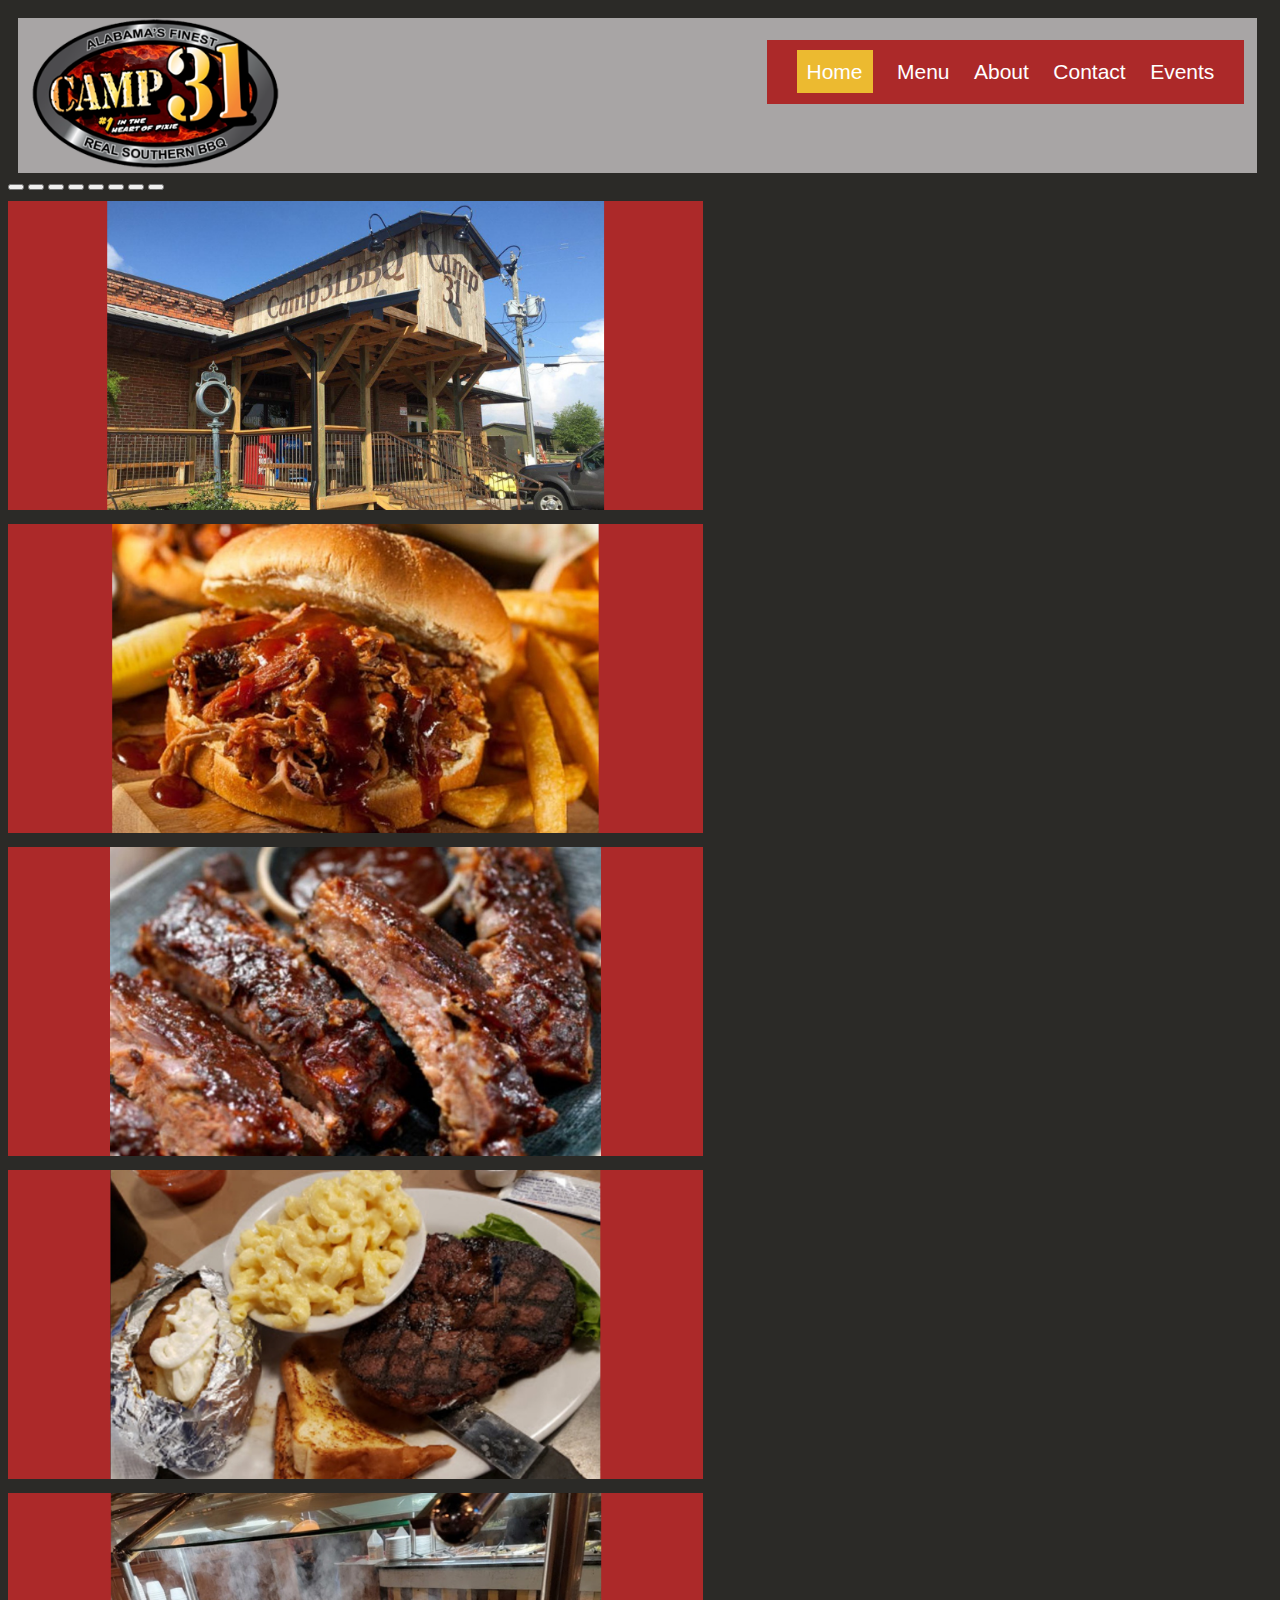
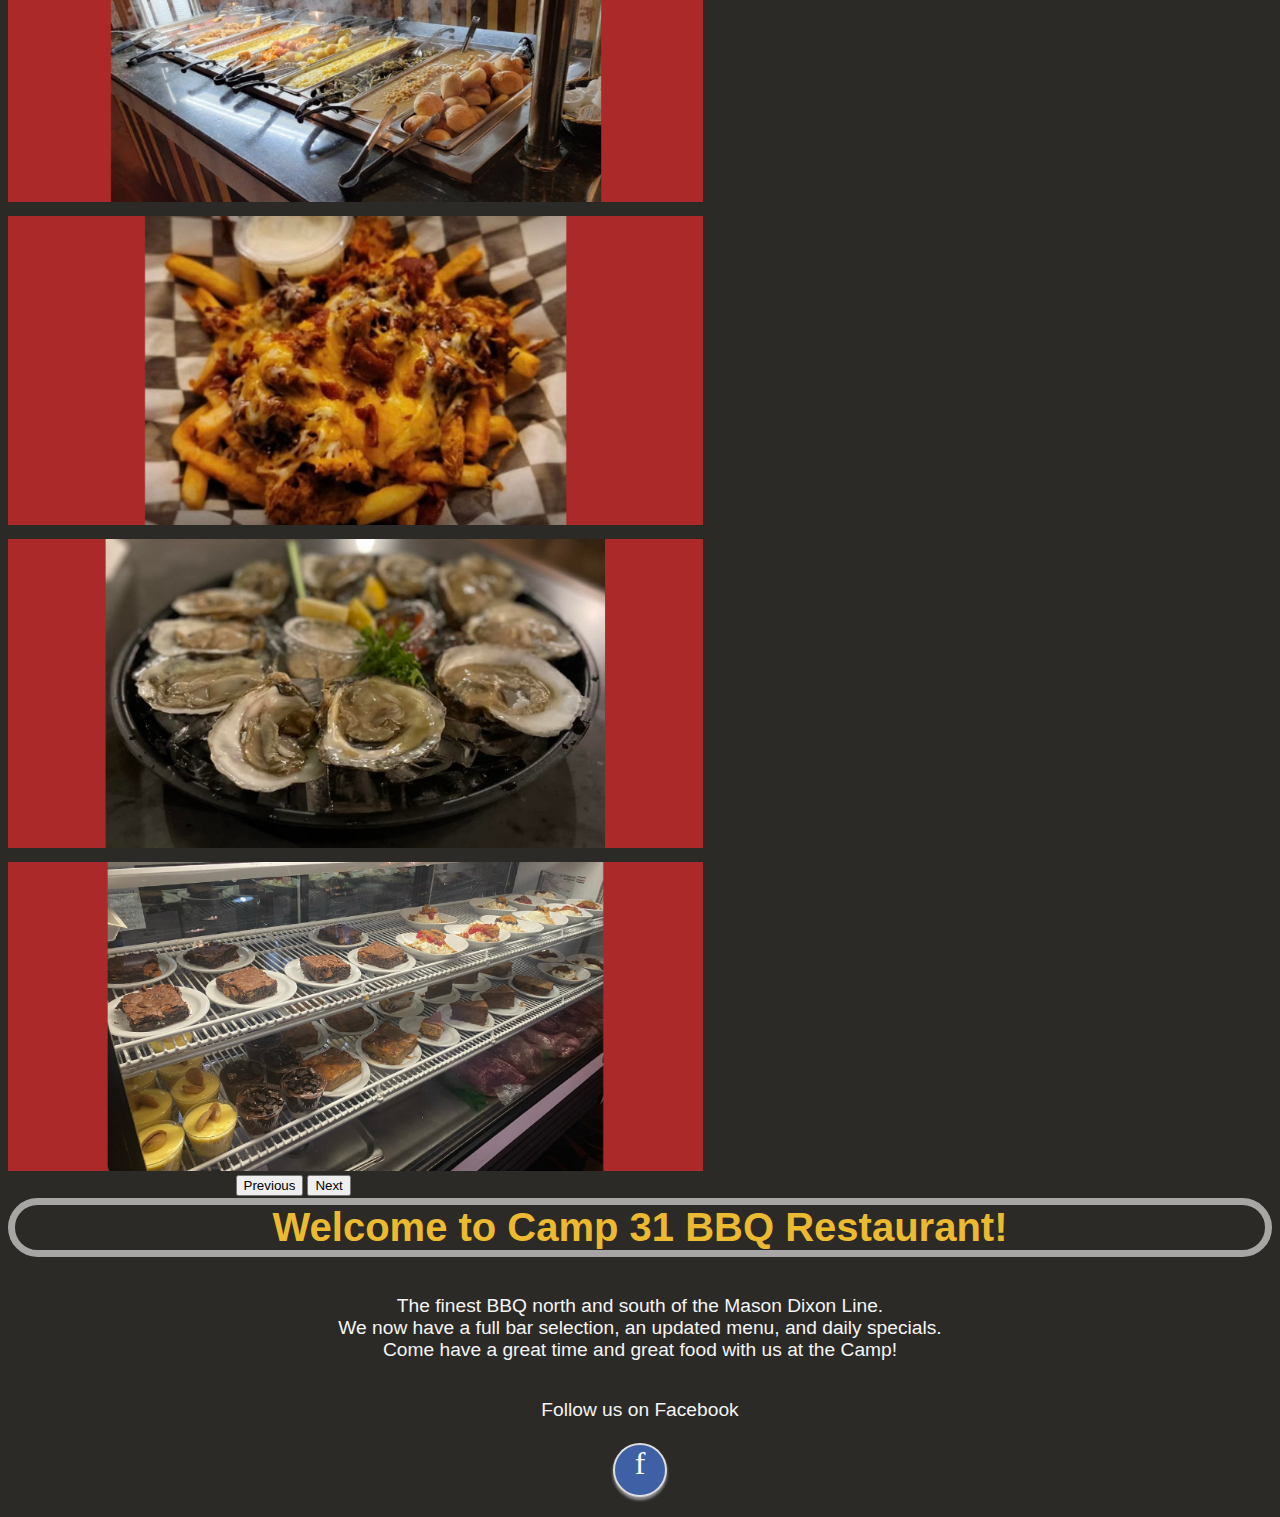
<file: index.html>
<!DOCTYPE html>
<html>
<head>
  <meta charset="UTF-8">
  <meta name="viewport" content="width=device-width, initial-scale=1.0">
  <meta http-equiv="X-UA-Compatible" content="ie=edge">
  <title>Camp 31</title>

  <link href="https://cdn.jsdelivr.net/npm/bootstrap@5.1.3/dist/css/bootstrap.min.css" rel="stylesheet" integrity="sha384-1BmE4kWBq78iYhFldvKuhfTAU6auU8tT94WrHftjDbrCEXSU1oBoqyl2QvZ6jIW3" crossorigin="anonymous">

  <link rel="stylesheet" href="style.css">
</head>

<body>

<div class="header">
  <div class="logo">
    <a href="index.html"><img class="logo-oval" src="IMG/camp31_logo.png"></a>

  <nav class="navbar">
    <a class="active" href="/index.html">Home</a>
    <a href="Menus.html">Menu</a>    
    <a href="About.html">About</a>
    <a href="Contact.html">Contact</a>
    <a href="Reservations.html">Events</a>
  </nav>
  </div>
</div>

<div id="carouselExampleIndicators" class="carousel slide" data-bs-ride="carousel">
  <div class="carousel-indicators">
    <button type="button" data-bs-target="#carouselExampleIndicators" data-bs-slide-to="0" class="active" aria-current="true" aria-label="Slide 1"></button>
    <button type="button" data-bs-target="#carouselExampleIndicators" data-bs-slide-to="1" aria-label="Slide 2"></button>
    <button type="button" data-bs-target="#carouselExampleIndicators" data-bs-slide-to="2" aria-label="Slide 3"></button>
    <button type="button" data-bs-target="#carouselExampleIndicators" data-bs-slide-to="3" aria-label="Slide 4"></button>
    <button type="button" data-bs-target="#carouselExampleIndicators" data-bs-slide-to="4" aria-label="Slide 5"></button>
    <button type="button" data-bs-target="#carouselExampleIndicators" data-bs-slide-to="5" aria-label="Slide 6"></button>
    <button type="button" data-bs-target="#carouselExampleIndicators" data-bs-slide-to="6" aria-label="Slide 7"></button>
    <button type="button" data-bs-target="#carouselExampleIndicators" data-bs-slide-to="7" aria-label="Slide 8"></button>
  </div>

  <div class="carousel-inner">
    <div class="carousel-item active">
      <img src="IMG/exterior.png" class="d-block w-100">
    </div>
    <div class="carousel-item">
      <img src="IMG/sandwich.png" class="d-block w-100">
    </div>
    <div class="carousel-item">
      <img src="IMG/ribs.png" class="d-block w-100">
    </div>
    <div class="carousel-item">
      <img src="IMG/steak.png" class="d-block w-100">
    </div>
    <div class="carousel-item">
      <img src="IMG/buffet.png" class="d-block w-100">
    </div>
    <div class="carousel-item">
      <img src="IMG/fries.png" class="d-block w-100">
    </div>
    <div class="carousel-item">
      <img src="IMG/oysters.png" class="d-block w-100">
    </div>
    <div class="carousel-item">
      <img src="IMG/desserts.png" class="d-block w-100">
    </div>
  </div>

  <button class="carousel-control-prev" type="button" data-bs-target="#carouselExampleIndicators" data-bs-slide="prev">
    <span class="carousel-control-prev-icon" aria-hidden="true"></span>
    <span class="visually-hidden">Previous</span>
  </button>
  <button class="carousel-control-next" type="button" data-bs-target="#carouselExampleIndicators" data-bs-slide="next">
    <span class="carousel-control-next-icon" aria-hidden="true"></span>
    <span class="visually-hidden">Next</span>
  </button>
</div>

<!--not using right now
  <div class="header-img"></div> 
!-->


<h1 class="h1home">Welcome to Camp 31 BBQ Restaurant!</h1>

<p class="p1">The finest BBQ north and south of the Mason Dixon Line.<br>We now have a full bar selection, an updated menu, and daily specials.<br> Come have a great time and great food with us at the Camp!</p>

<div id="social">
  <p class="p1">Follow us on Facebook</p>
  <a class="facebookBtn smGlobalBtn" a href="https://www.facebook.com/Camp31Brewton" target="_new">f</a>
</div>


<script src="https://cdn.jsdelivr.net/npm/bootstrap@5.1.3/dist/js/bootstrap.bundle.min.js" integrity="sha384-ka7Sk0Gln4gmtz2MlQnikT1wXgYsOg+OMhuP+IlRH9sENBO0LRn5q+8nbTov4+1p" crossorigin="anonymous"></script>

</body>

</html>
</file>
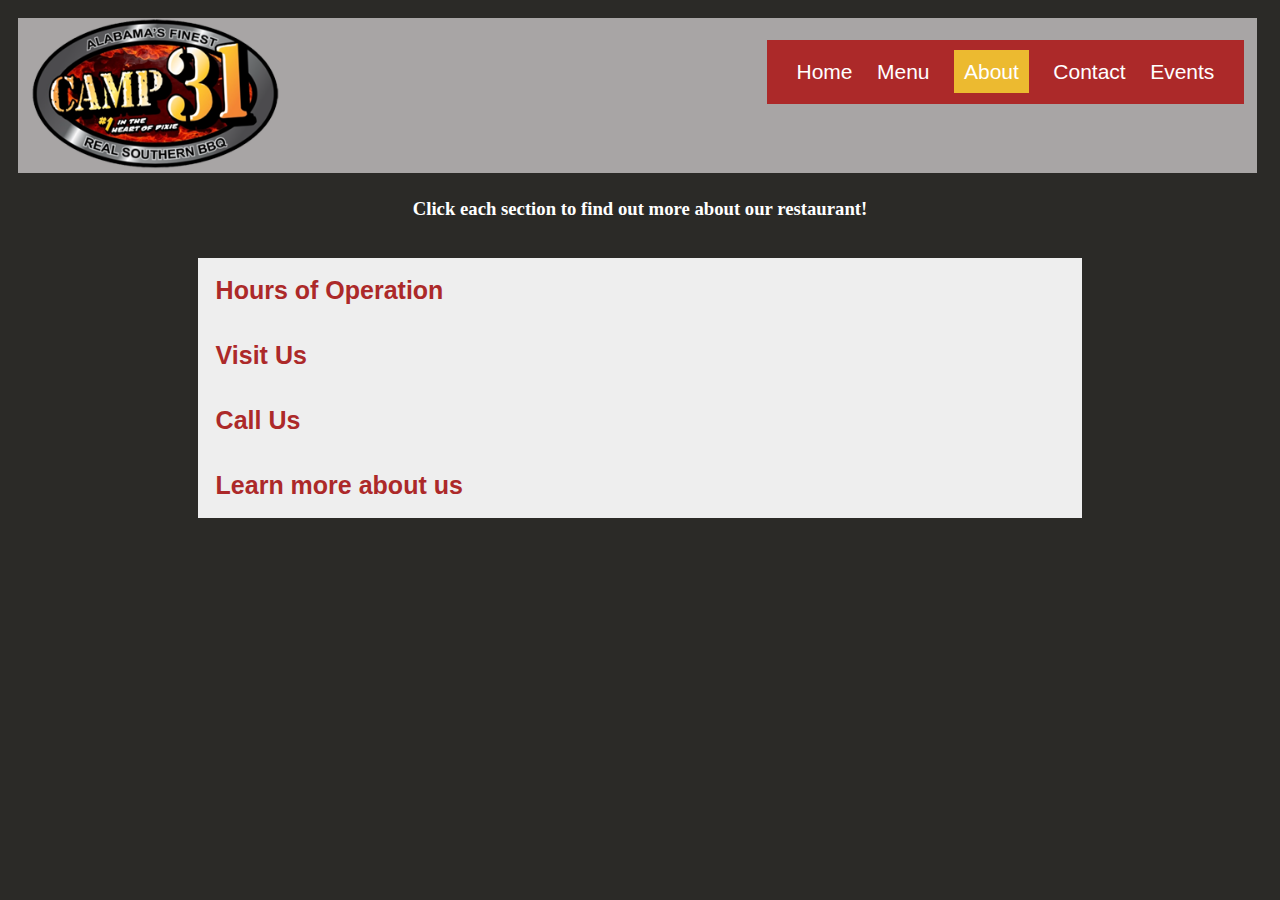
<file: About.html>
<!DOCTYPE html>
<html lang="en">

  <head>
    <meta charset="UTF-8">
    <meta name="viewport" content="width=device-width, initial-scale=1.0">
    <meta http-equiv="X-UA-Compatible" content="ie=edge">
    <title>About</title>

    <link href="https://cdn.jsdelivr.net/npm/bootstrap@5.1.3/dist/css/bootstrap.min.css" rel="stylesheet" integrity="sha384-1BmE4kWBq78iYhFldvKuhfTAU6auU8tT94WrHftjDbrCEXSU1oBoqyl2QvZ6jIW3" crossorigin="anonymous">

    <link rel="stylesheet" href="style.css">

    <script src="index.js" defer></script>

<body>
  
  <div class="header">
    <div class="logo">
      <a href="index.html"><img class="logo-oval" src="IMG/camp31_logo.png"></a>

      <nav class="navbar">
      <a href="index.html">Home</a>
      <a href="Menus.html">Menu</a>
      <a class="active" href="About.html">About</a>
      <a href="Contact.html">Contact</a>
      <a href="Reservations.html">Events</a>
      </nav>
      </div>
  </div>

<h3>Click each section to find out more about our restaurant!</h3>
    
<div class="containerAbout">
  <button class="accordion">Hours of Operation</button>
    <div class="panel">
      <table class="p1table">
      <tr><th>Sunday</th><td>Closed</td></tr>
      <tr><th>Monday</th><td>11:00am - 9:00pm</td></tr>
      <tr><th>Tuesday</th><td>11:00am - 9:00pm</td></tr>
      <tr><th>Wednesday</th><td>11:00am - 9:00pm</td></tr>
      <tr><th>Thursday</th><td>11:00am - 9:00pm</td></tr>
      <tr><th>Friday</th><td>11:00am - 9:00pm</td></tr>
      <tr><th>Saturday</th><td>11:00am - 9:00pm</td></tr>
    </table>
    </div>
  
  <button class="accordion">Visit Us</button>
    <div class="panel">
    <p class="p2">We are located at:<br><br>222 St. Joseph Avenue<br>Brewton, AL 36426</p>
  </div>

  <button class="accordion">Call Us</button>
    <div class="panel">
    <p class="p2">Our phone number is:<br><br>251-867-2486</p>
  </div>

<button class="accordion">Learn more about us</button>
  <div class="panel">
  <p class="p2">Click the button below to watch a short video from our Owner and Chef, Adam Manasco!</p><br>
  <a href="https://elocallink.tv/proofs/prf/?cid=p7QNxB64&dc=true&ptype=b&ap=true&p=9&s=0&a=17" target="_blank" class="videoBtn">Click to watch video</a><br>
  <br>
  <br>
  <p class="p2"><b>Our History:</b></p>
  <p class="p2">Camp 31 was founded in 1908 as a "Saw Mill General Store" outside of Brewton, Alabama.<br><br> In 1985, Camp 31 BBQ was established by Larry Murphy, who has been serving up mouth-watering authentic southern BBQ ever since. In 1986, the Brewton Police Deptartment helped us enter our first BBQ cook off in Pensacola, Florida. In the 1986 cook-off we won <mark>three first place trophies</mark>, and since, touring of the US and Canada has been nonstop! The store is now headquarters to our award-winning cook-off team. Look for us at an event near you! Along with the awards and trophies, we are still one of the highest productive BBQ teams on and off the road today.<br><br>In 2021, Larry decided it was time to enjoy his success and transition into retirement. With this, he transferred ownership to long-time Head Chef, Adam Manasco, and his wife, Stephanie Manasco. Under Larry's guidance and presence, the new owners are committed to keep on cooking the best Southern Style Bar-B-Que around -- slow smoked over hickory logs ensuring the most tender, mouth-watering meat and the most flavorful rib experience!</p>
  </div>
</div>


</body>
</html>
</file>
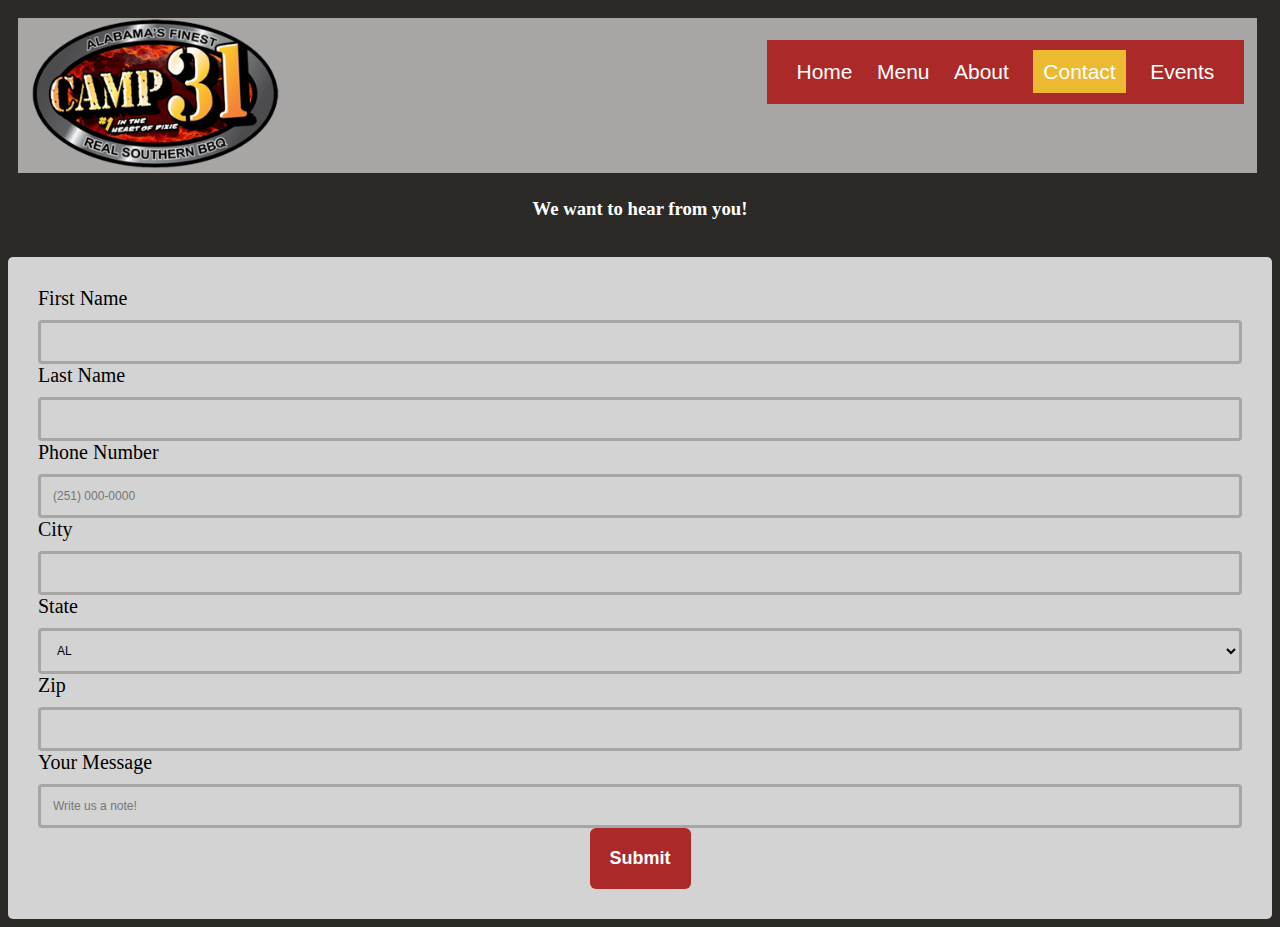
<file: Contact.html>
<!DOCTYPE html>
<html lang="en">

  <head>
    <meta charset="UTF-8">
    <meta name="viewport" content="width=device-width, initial-scale=1.0">
    <meta http-equiv="X-UA-Compatible" content="ie=edge">
    <title>Contact Us</title>

    <link href="https://cdn.jsdelivr.net/npm/bootstrap@5.1.3/dist/css/bootstrap.min.css" rel="stylesheet" integrity="sha384-1BmE4kWBq78iYhFldvKuhfTAU6auU8tT94WrHftjDbrCEXSU1oBoqyl2QvZ6jIW3" crossorigin="anonymous">

    <link rel="stylesheet" href="style.css">

    <script src="index.js"></script>

  </head>
  
  <body>

    <div class="header">
      <div class="logo">
        <a href="index.html"><img class="logo-oval" src="IMG/camp31_logo.png"></a>
    
      <nav class="navbar">
        <a href="index.html">Home</a>
        <a href="Menus.html">Menu</a>        
        <a href="About.html">About</a>
        <a class="active" href="Contact.html">Contact</a>
        <a href="Reservations.html">Events</a>
      </nav>
      </div>
    </div>

      <h3>We want to hear from you!</h3><br>
    
      <!-- not currently using this form 
        <div class="container">
      
          <label for="fname">First Name</label>
          <input type="text" id="fname" name="firstname" placeholder="Your name">
      
          <label for="lname">Last Name</label>
          <input type="text" id="lname" name="lastname" placeholder="Your last name">

          <label for="phone">Phone Number</label>
          <input type="text" id="phone" name=phonenumber placeholder="(000) 000-0000">
      
          <label for="country">Country</label>
          <select id="country" name="country">
            <option value="USA">United States</option>
            <option value="Canada">Canada</option>
            <option value="Mexico">USA</option>
          </select>
      
          <label for="subject">Your Message</label>
          <textarea id="subject" name="subject" placeholder="Write us a note!" style="height:100px"></textarea>
      
        <input type="submit" value="Submit">
      
        </form>
    </div> 
  </div> -->

  <div class="container">
    <form novalidate class="row g-3">
      <div class="col-md-6">
        <label for="inputFirstName" class="form-label">First Name</label>
        <input type="text" class="form-control" id="inputFirstName">
        <span><span class="error"></span>
      </div>
      
      <div class="col-md-6">
        <label for="inputLastName" class="form-label">Last Name</label>
        <input type="text" class="form-control" id="inputLastName">
        <span><span class="error"></span>
      </div>

      <div class="col-12">
        <label for="inputPhone" class="form-label">Phone Number</label>
        <input type="text" class="form-control" id="inputPhone" placeholder="(251) 000-0000">
      </div>

      <div class="col-md-6">
        <label for="inputCity" class="form-label">City</label>
        <input type="text" class="form-control" id="inputCity">
      </div>

      <div class="col-md-4">
        <label for="inputState" class="form-label">State</label>
        <select id="inputState" class="form-select">
          <option selected>AL</option>
          <option>FL</option>
          <option>GA</option>
          <option>MS</option>
          <option>Other</option>
        </select>
      </div>

      <div class="col-md-2">
        <label for="inputZip" class="form-label">Zip</label>
        <input type="text" class="form-control" id="inputZip">
      </div>

      <div class="col-12">
        <label for="inputMessage" class="form-label">Your Message</label>
        <input type="text" class="form-control" id="inputMessage" placeholder="Write us a note!">
      </div>

      <div class="col-12">
        <button type="submit" onclick="myFunction()" class="btn btn-primary">Submit</button>
      </div>
    </form>
</div>

<script src="https://cdn.jsdelivr.net/npm/bootstrap@5.1.3/dist/js/bootstrap.bundle.min.js" integrity="sha384-ka7Sk0Gln4gmtz2MlQnikT1wXgYsOg+OMhuP+IlRH9sENBO0LRn5q+8nbTov4+1p" crossorigin="anonymous"></script>



</body>
  
</html>
</file>
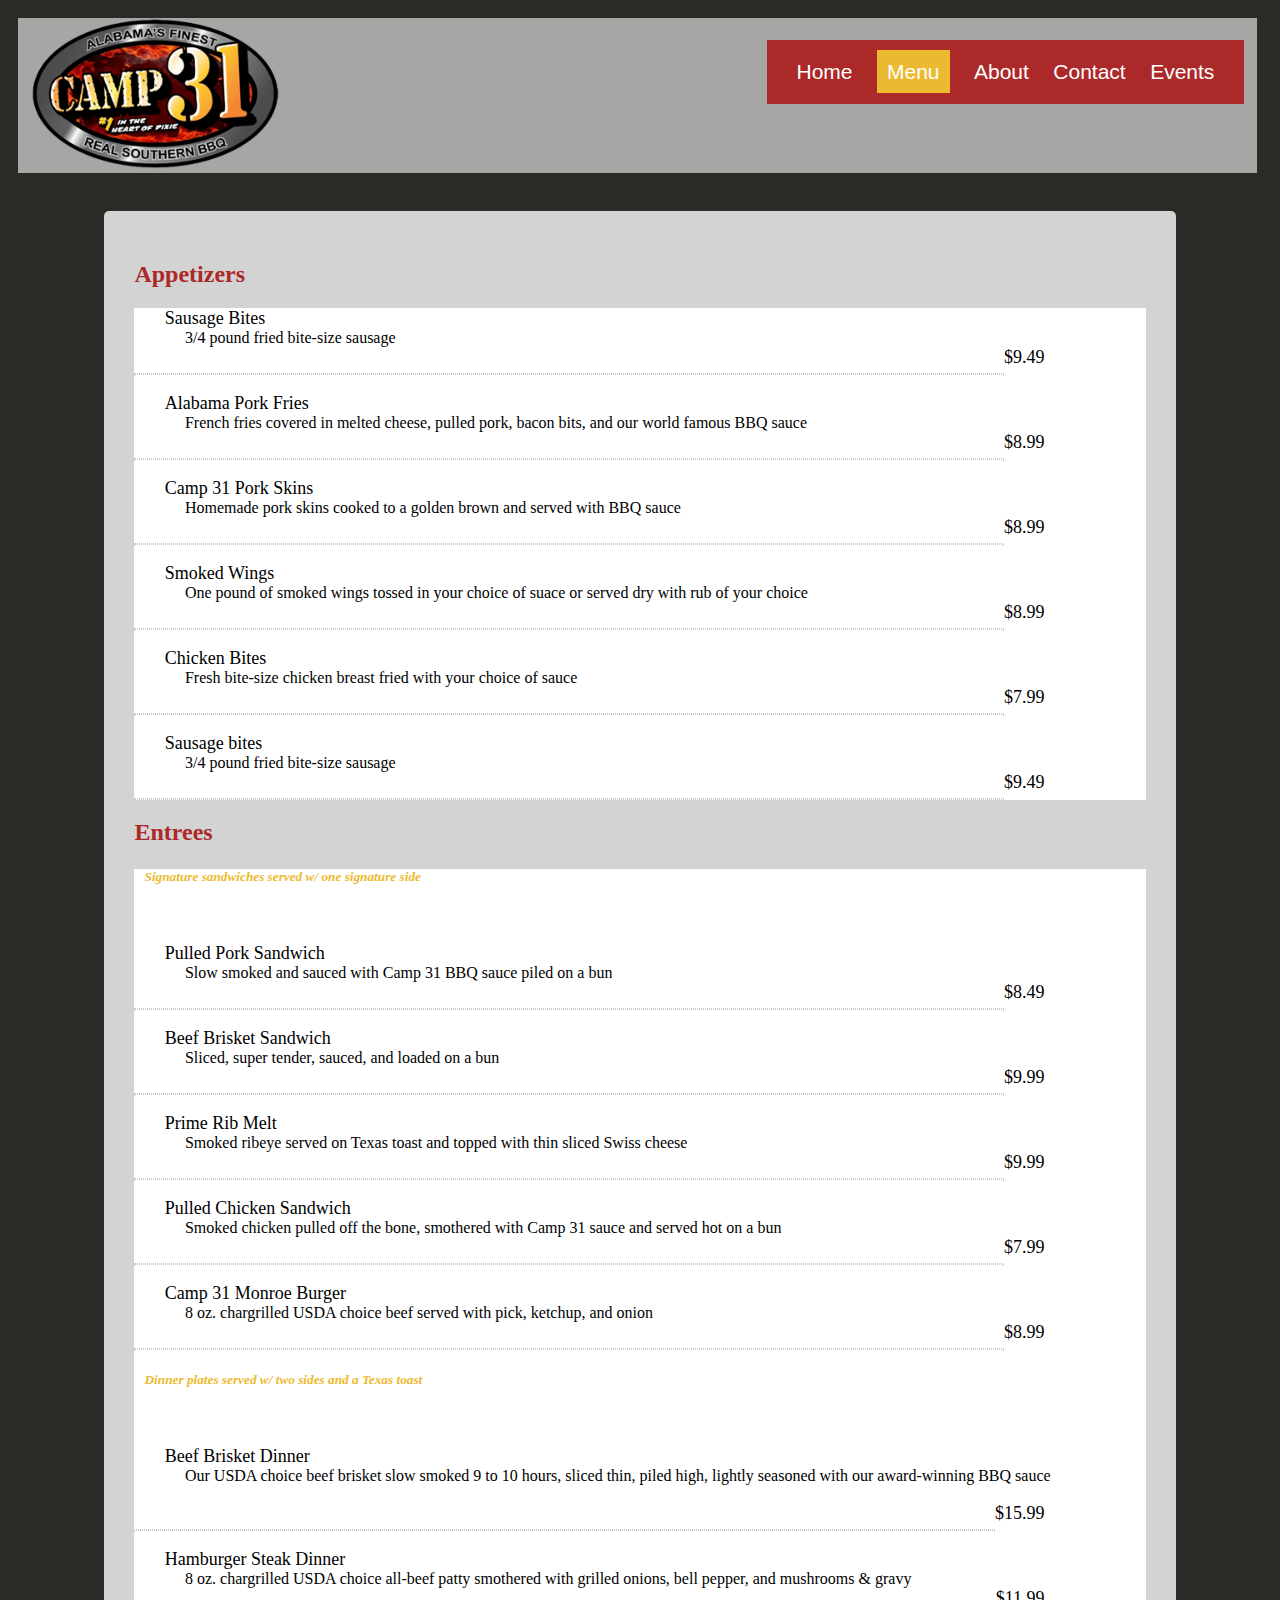
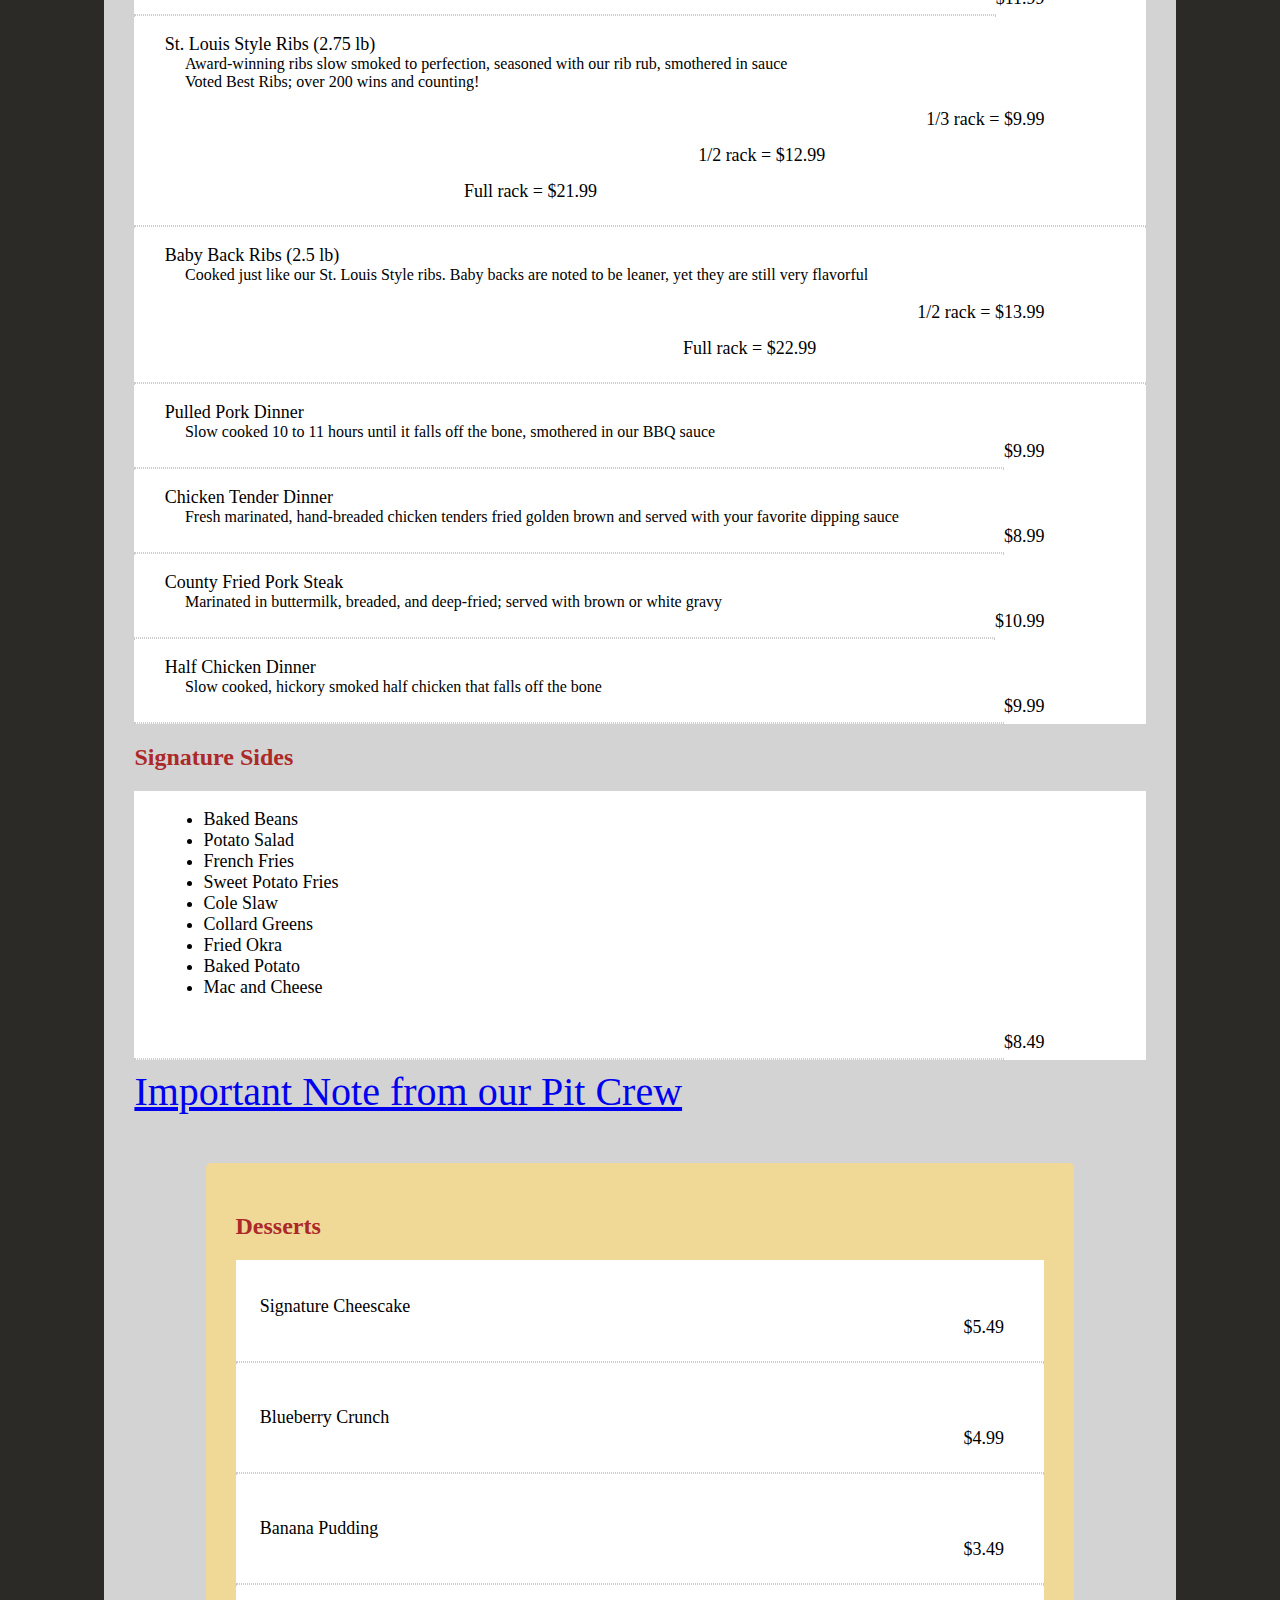
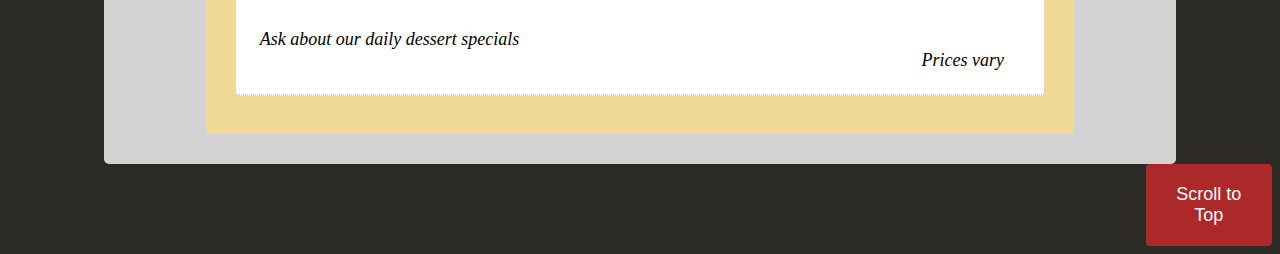
<file: Menus.html>
<!DOCTYPE html>
<html lang="en">

  <head>
    <meta charset="UTF-8">
    <meta name="viewport" content="width=device-width, initial-scale=1.0">
    <meta http-equiv="X-UA-Compatible" content="ie=edge">
    <title>Menus</title>
    
    <link href="https://cdn.jsdelivr.net/npm/bootstrap@5.1.3/dist/css/bootstrap.min.css" rel="stylesheet" integrity="sha384-1BmE4kWBq78iYhFldvKuhfTAU6auU8tT94WrHftjDbrCEXSU1oBoqyl2QvZ6jIW3" crossorigin="anonymous">

    <link rel="stylesheet" href="style.css">

    <script src="index.js" defer></script>

    
  </head>

  <body>

    <div class="header">
      <div class="logo">
        <a href="index.html"><img class="logo-oval" src="IMG/camp31_logo.png"></a>
    
      <nav class="navbar">
        <a href="index.html">Home</a>
        <a class="active" href="Menus.html">Menu</a>
        <a href="About.html">About</a>
        <a href="Contact.html">Contact</a>
        <a href="Reservations.html">Events</a>
      </nav>
      </div>
    </div>

<br>

  <div class="containerMenu">
  <h2>Appetizers</h2>
    <div class="span-menu">
      <p class="align-left">Sausage Bites</p>
      <small class="text-muted">3/4 pound fried bite-size sausage</small>
      <p class="align-right">$9.49</p>
      <br>
      <br>
      <hr>
      <p class="align-left">Alabama Pork Fries</p>
      <small class="text-muted">French fries covered in melted cheese, pulled pork, bacon bits, and our world famous BBQ sauce</small>
      <p class="align-right">$8.99</p>
      <br>
      <br>
      <hr>
      <p class="align-left">Camp 31 Pork Skins</p>
      <small class="text-muted">Homemade pork skins cooked to a golden brown and served with BBQ sauce</small>
      <p class="align-right">$8.99</p>
      <br>
      <br>
      <hr>
      <p class="align-left">Smoked Wings</p>
      <small class="text-muted">One pound of smoked wings tossed in your choice of suace or served dry with rub of your choice</small>
      <p class="align-right">$8.99</p>
      <br>
      <br>
      <hr>
      <p class="align-left">Chicken Bites</p>
      <small class="text-muted">Fresh bite-size chicken breast fried with your choice of sauce</small>
      <p class="align-right">$7.99</p>
      <br>
      <br>
      <hr>
      <p class="align-left">Sausage bites</p>
      <small class="text-muted">3/4 pound fried bite-size sausage</small>
      <p class="align-right">$9.49</p>
      <br>
      <br>
      <hr>
    </div>
    <h2>Entrees</h2>
    <div class="span-menu">
      <h5>Signature sandwiches served w/ one signature side</h5><br>
      <p class="align-left">Pulled Pork Sandwich</p>
      <small class="text-muted">Slow smoked and sauced with Camp 31 BBQ sauce piled on a bun</small>
      <p class="align-right">$8.49</p>
      <br>
      <br>
      <hr>
      <p class="align-left">Beef Brisket Sandwich</p>
      <small class="text-muted">Sliced, super tender, sauced, and loaded on a bun</small>
      <p class="align-right">$9.99</p>
      <br>
      <br>
      <hr>
      <p class="align-left">Prime Rib Melt</p>
      <small class="text-muted">Smoked ribeye served on Texas toast and topped with thin sliced Swiss cheese</small>
      <p class="align-right">$9.99</p>
      <br>
      <br>
      <hr>
      <p class="align-left">Pulled Chicken Sandwich</p>
      <small class="text-muted">Smoked chicken pulled off the bone, smothered with Camp 31 sauce and served hot on a bun</small>
      <p class="align-right">$7.99</p>
      <br>
      <br>
      <hr>
      <p class="align-left">Camp 31 Monroe Burger</p>
      <small class="text-muted">8 oz. chargrilled USDA choice beef served with pick, ketchup, and onion</small>
      <p class="align-right">$8.99</p>
      <br>
      <br>
      <hr>

      
      <h5>Dinner plates served w/ two sides and a Texas toast</h5><br>
      <p class="align-left">Beef Brisket Dinner</p>
      <small class="text-muted">Our USDA choice beef brisket slow smoked 9 to 10 hours, sliced thin, piled high, lightly seasoned with our award-winning BBQ sauce</small>
      <p class="align-right">$15.99</p>
      <br>
      <br>
      <br>
      <hr>
      <p class="align-left">Hamburger Steak Dinner</p>
      <small class="text-muted">8 oz. chargrilled USDA choice all-beef patty smothered with grilled onions, bell pepper, and mushrooms & gravy</small>
      <p class="align-right">$11.99</p>
      <br>
      <br>
      <hr>
      <p class="align-left">St. Louis Style Ribs (2.75 lb)</p>
      <small class="text-muted">Award-winning ribs slow smoked to perfection, seasoned with our rib rub, smothered in sauce</small><br>
      <small class="text-muted">Voted Best Ribs; over 200 wins and counting!</small>
      <br><p class="align-right">1/3 rack = $9.99</p><br>
      <br><p class="align-right">1/2 rack = $12.99</p><br>
      <br><p class="align-right">Full rack = $21.99</p><br>
      <br>
      <br>
      <hr>
      <p class="align-left">Baby Back Ribs (2.5 lb)</p>
      <small class="text-muted">Cooked just like our St. Louis Style ribs. Baby backs are noted to be leaner, yet they are still very flavorful</small>
      <br><p class="align-right">1/2 rack = $13.99</p><br>
      <br><p class="align-right">Full rack = $22.99</p><br>
      <br>
      <br>
      <hr>
      <p class="align-left">Pulled Pork Dinner</p>
      <small class="text-muted">Slow cooked 10 to 11 hours until it falls off the bone, smothered in our BBQ sauce</small>
      <p class="align-right">$9.99</p>
      <br>
      <br>
      <hr>      <p class="align-left">Chicken Tender Dinner</p>
      <small class="text-muted">Fresh marinated, hand-breaded chicken tenders fried golden brown and served with your favorite dipping sauce</small>
      <p class="align-right">$8.99</p>
      <br>
      <br>
      <hr>      <p class="align-left">County Fried Pork Steak</p>
      <small class="text-muted">Marinated in buttermilk, breaded, and deep-fried; served with brown or white gravy</small>
      <p class="align-right">$10.99</p>
      <br>
      <br>
      <hr>      <p class="align-left">Half Chicken Dinner</p>
      <small class="text-muted">Slow cooked, hickory smoked half chicken that falls off the bone</small>
      <p class="align-right">$9.99</p>
      <br>
      <br>
      <hr>
    </div>

  <h2>Signature Sides</h2>
  <div class="span-menu">
    <p><ul>
      <br>
      <li class="align-left">Baked Beans</li>
      <li class="align-left">Potato Salad</li>
      <li class="align-left">French Fries</li>
      <li class="align-left">Sweet Potato Fries</li>
      <li class="align-left">Cole Slaw</li>
      <li class="align-left">Collard Greens</li>
      <li class="align-left">Fried Okra</li>
      <li class="align-left">Baked Potato</li>
      <li class="align-left">Mac and Cheese</li>
    </ul> </p>
    <p class="align-right">$8.49</p>
    <br>
    <br>
    <hr>

  
  </div>

  <a href="#" id="mySizeChart">Important Note from our Pit Crew</a><br>
  
    <div id="mySizeChartModal" class="ebcf_modal">
    <div class="ebcf_modal-content">
      <span class="ebcf_close">&times;</span>
      <p>We'd like you to know that the smoking process turns the meat pink in color. This is a sign of real southern wood smoking and does NOT indicate under-cooked meat. You can trust in our pit crews' expertise in real wood smoked barbeque, resulting in a delicious and unforgettable BBQ dinner!</p>
    </div>
  </div>

<br>

<div class="containerMenuTwo">
  <h2>Desserts</h2>
    <div class="span-menu">
      <br><p class="align-left">Signature Cheescake</p>
      <p class="align-right-two">$5.49</p>
      <br>
      <br>
      <hr>
      <br><p class="align-left">Blueberry Crunch</p>
      <p class="align-right-two">$4.99</p>
      <br>
      <br>
      <hr>
      <br><p class="align-left">Banana Pudding</p>
      <p class="align-right-two">$3.49</p>
      <br>
      <br>
      <hr>
      <br><p class="align-left"><i>Ask about our daily dessert specials</i></p>
      <p class="align-right-two"><i>Prices vary</i></p>
      <br>
      <br>
      <hr>
      </div>
  </div>
</div>

<div class="scroll">
  <button onclick="topFunction()" id="scrolltoTopBtn" title="Go to top">Scroll to Top</button>
</div>

</body>
  
</html>
</file>
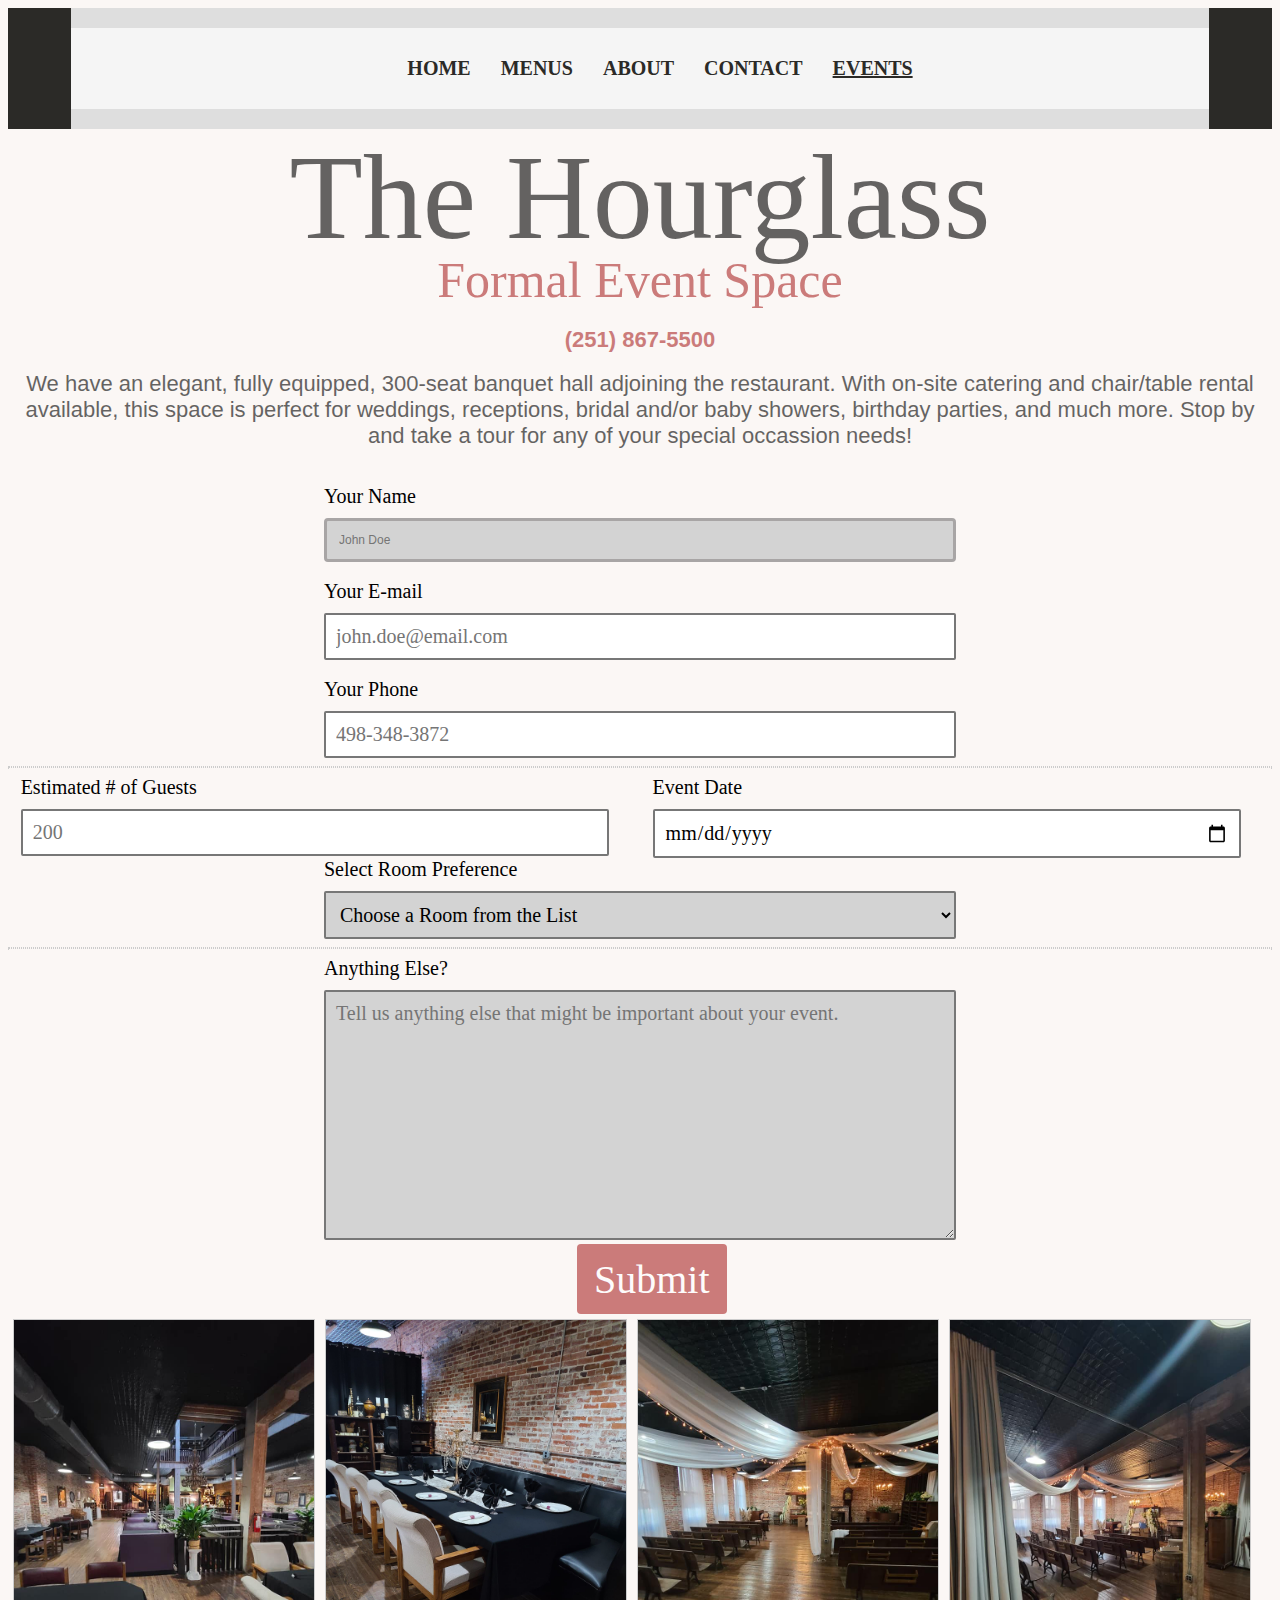
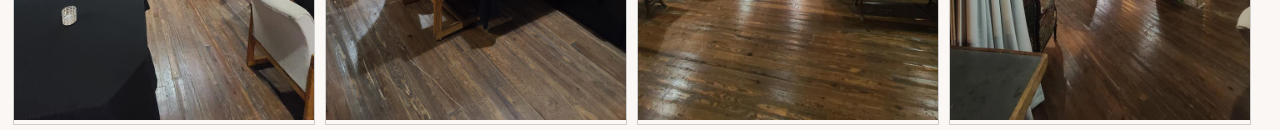
<file: Reservations.html>
<!DOCTYPE html>

  <head>
    <meta charset="UTF-8">
    <meta name="viewport" content="width=device-width, initial-scale=1.0">
    <meta http-equiv="X-UA-Compatible" content="ie=edge">
    <title>Reservations</title>

    <link rel="stylesheet" href="style.css">

    <script src="index.js"></script>

  </head>

<body style="background-color: #fbf7f5;">
     
  <section class="sectionnav">
  
    <nav class="resnavbar">
    <ul>
      <li><a href="index.html">Home</a></li>
      <li><a href="Menus.html">Menus</a></li>
      <li><a href="About.html">About</a></li>
      <li><a href="Contact.html">Contact</a></li>
      <li><a class="active" href="Reservations.html">Events</a></li>
    </ul>
  </nav>
</section>

<p class="resh1">The Hourglass</p>
<p class="resh2">Formal Event Space</p>
<br><p class="resh3"><b>(251) 867-5500</b></p><br>

<p class="resh4">We have an elegant, fully equipped, 300-seat banquet hall adjoining the restaurant. With on-site catering and chair/table rental available, this space is perfect for weddings, receptions, bridal and/or baby showers, birthday parties, and much more. Stop by and take a tour for any of your special occassion needs!</p><br><br>

<form action="reservation.php" method="post">
  <div class="elem-group">
    <label for="name">Your Name</label>
    <input type="text" id="name" name="visitor_name" placeholder="John Doe" pattern=[A-Z\sa-z]{3,20} required>
  </div><br>
  <div class="elem-group">
    <label for="email">Your E-mail</label>
    <input type="email" id="email" name="visitor_email" placeholder="john.doe@email.com" required>
  </div><br>
  <div class="elem-group">
    <label for="phone">Your Phone</label>
    <input type="tel" id="phone" name="visitor_phone" placeholder="498-348-3872" pattern=(\d{3})-?\s?(\d{3})-?\s?(\d{4}) required>
  </div>
  <hr>
  <div class="elem-group inlined">
    <label for="guests">Estimated # of Guests</label>
    <input type="number" id="guests" name="total_guestss" placeholder="200" min="1" required>
  </div>
  <div class="elem-group inlined">
    <label for="event-date">Event Date</label>
    <input type="date" id="event-date" name="event-date" required>
  </div>

  <div class="elem-group">
    <label for="room-selection">Select Room Preference</label>
    <select id="room-selection" name="room_preference" required>
        <option value="">Choose a Room from the List</option>
        <option value="adjoining">Small Event Space (upstairs)</option>
        <option value="adjacent">Large Event Space (downstairs)</option>
        <option value="connecting">Wedding Chapel (upstairs)</option>
    </select>
  </div>
  <hr>
  <div class="elem-group">
    <label for="message">Anything Else?</label>
    <textarea id="message" name="visitor_message" placeholder="Tell us anything else that might be important about your event." required></textarea>
  </div>
  <div class="centerBtn">
    <button type="submit" class="resBtn">Submit</button>
  </div>
</form>


<div class="gallery">
  <a target="_blank" href="IMG/Hourglass5.jpg">
    <img src="IMG/Hourglass5.jpg" width="800" height="500">
  </a>
</div>

<div class="gallery">
  <a target="_blank" href="IMG/Hourglass2.jpg">
    <img src="IMG/Hourglass2.jpg" width="800" height="500">
  </a>
</div>

<div class="gallery">
  <a target="_blank" href="IMG/Hourglass3.jpg">
    <img src="IMG/Hourglass3.jpg" width="800" height="500">
  </a>
</div>

<div class="gallery">
  <a target="_blank" href="IMG/Hourglass4.jpg">
    <img src="IMG/Hourglass4.jpg" width="800" height="500">
  </a>
</div>

<!--h1 class="resh1">City View</h1>
<h2 class="resh2">Thur-Sat</h6>-->

</body>

</html>
</file>
<file: style.css>
body {
    background-color: rgb(43, 42, 39);
}

.header {
    background-color: rgb(168, 165, 165);
    margin-top: 10px;
    margin-right: 10px;
    margin-left: 10px;
    width: 98%;
    display: inline-block;
}

.logo-oval {
  margin-left: 1%;
  width: 250px;
}

.navbar {
    background-color: rgb(172, 41, 41);
    float: right;
    font-family: Verdana, Geneva, Tahoma, sans-serif;
    padding: 20px;
    margin-top: 22px;
    margin-right: 1%;
}

.navbar a{
    color: white;
    text-decoration: none;
    font-size: 21px;
    margin: 0 10px;
}

.navbar a.hov {
  text-decoration: none;
  background-color: black;
  color: rgb(236, 186, 48);
}


.navbar a.active {
    text-decoration: none;
    background-color: rgb(236, 186, 48);
    color: white;
    padding: 10px;
}

/*first header image option, but did not like it. Keeping as an option
.header-img {
    background-image: url("IMG/exterior1.png");
    margin: 0% 3% 0% 3%;
    background-position: center;
    height: 50vh;
    }
*/

  /*second header image option, but did not like it. Keeping as an option .header-img {
   background-image: url("IMG/exterior1.png");
   width: 79%;
   height: 300px;
   background-size: contain;
   margin-top: 1%;
   margin-bottom: 1%;
   margin-left: auto;
   margin-right: auto;
}
*/

/*IMAGE CAROUSEL ON HOME PAGE*/
.w-100 {
  width: 55% !important;
  margin: auto;
  margin-top: 10px;
}

.carousel-control-prev {
  margin-left: 18%;
}

.carousel-control-next{
  margin-right: 18%;
}

.h1home {
    color: rgb(236, 186, 48);
    font-family: Verdana, Geneva, Tahoma, sans-serif;
    border: 7px solid rgb(168, 165, 165);
    border-radius: 50px;
    padding: 40;
    font-size: 40px;
    text-align: center;
    margin: auto;
    margin-top: 2px;
}

.p1 {
    color: whitesmoke;
    font-family: Verdana, Geneva, Tahoma, sans-serif;
    font-size: 16px;
    display: block;
    margin-block-start: 2em;
    margin-block-end: 2em;
    margin-inline-start: 100px;
    margin-inline-end: 100px;
    text-align: center;
    font-size: larger;
}

.p1contact {
    color: whitesmoke;
    font-family: Verdana, Geneva, Tahoma, sans-serif;
    font-size: 16px;
    text-align: center;
    display: block;
    margin-block-start: 2em;
    margin-block-end: 2em;
    margin-inline-start: 100px;
    margin-inline-end: 100px;
}


/*SOCIAL MEDIA ICONS*/
#social {
  margin: 20px 10px;
  text-align: center;
  }

.smGlobalBtn { /* global button class */
    display: inline-block;
    position: relative;
    cursor: pointer;
    width: 50px;
    height: 50px;
    border:2px solid #ddd; /* add border to the buttons */
    box-shadow: 0 3px 3px #999;
    padding: 0px;
    text-decoration: none;
    text-align: center;
    color: #fff;
    font-size: 32px;
    font-weight: normal;
    border-radius: 27px;
    -moz-border-radius:27px;
    -webkit-border-radius:27px;
}

/* facebook button class*/
.facebookBtn{
    background: #4060A5;
    cursor: pointer;
    position: relative;
    margin-top: -10%;
}

.facebookBtn:hover{
    color: #4060A5;
    background: #fff;
    border-color: #4060A5; /* change the border color on mouse hover */
}



/* MENUS page */

.containerMenu {
  border-radius: 5px;
  background-color: lightgray;
  padding: 30px;
  margin: auto;
  margin-top: 3%;
  width: 80%;
}

.list-group-item{
  pointer-events: none;
}

.span-menu {
  background-color: white;
  width: 100%;
}

.align-left {
  margin-left: 3%;
  margin-bottom: 0%;
  font-size: 18px;
}

.text-muted {
  margin-left: 5%;
  font-size: 16px;
}

.align-right {
  float: right;
  margin-right: 10%;
  font-size: 18px;
}

.containerMenuTwo{
  border-radius: 5px;
  background-color: rgb(240, 216, 151);
  padding: 30px;
  margin: auto;
  margin-top: 3%;
  width: 80%;
}

.align-right-two {
  float: right;
  margin-left: 5%;
  margin-right: 5%;
  font-size: 18px;
  margin-top: 0px;
}


h2 {
  color: rgb(172, 41, 41);
}
h5 {
  color: rgb(236, 186, 48);
  margin-left: 1%;
  font-style: italic;
}

#mySizeChart{
  font-size: 40px;
  margin: 0 auto;
}

/* The Modal (background) */
.ebcf_modal {
  display: none; /* Hidden by default */
  position: fixed; /* Stay in place */
  z-index: 1; /* Sit on top */
  padding-top: 100px; /* Location of the box */
  left: 0;
  top: 0;
  width: 100%; /* Full width */
  height: 100%; /* Full height */
  background-color: rgb(0,0,0); /* Fallback color */
  background-color: rgba(0,0,0,0.4); /* Black w/ opacity */
}

/* Modal Content */
.ebcf_modal-content {
  background-color: #fefefe;
  margin: auto;
  padding: 20px;
  border: 5px solid rgb(236, 186, 48);
  width: 70%;
  font-size: 25px;
  text-align: center;
}

/* The Close Button */
.ebcf_close {
  color: black;
  float: right;
  margin-top: -4%;
  font-size: 50px;
  font-weight: bold;
}

.ebcf_close:hover, .ebcf_close:focus {
  color: #000;
  text-decoration: none;
  cursor: pointer;
}

/* scroll to top button */



#scrolltoTopBtn {
  font-size: 18px;
  border: none;
  outline: none;
  background-color: rgb(172, 41, 41);
  color: white;
  cursor: pointer;
  padding: 20px;
  border-radius: 4px;
  margin: auto;
  margin-left: 90%
}

#scrolltoTopBtn:hover {
  background-color: white;
  color: rgb(172, 41, 41);
}


/* ABOUT page */
h3 {
  color: white;
  margin-top: 2%;
  text-align: center;
} 

.p1table {
  color: black;
  font-family: Verdana, Geneva, Tahoma, sans-serif;
  font-size: 17px;
  text-align: left;
  display: block;
}

.containerAbout{
 margin: auto;
 text-align: center; 
 margin-top: 3%;

}
.accordion {
  background-color: #eee;
  color: rgb(172, 41, 41);
  font-weight: 600;
  font-size: 25px;
  cursor: pointer;
  padding: 18px;
  border: none;
  text-align: left;
  outline: none;
  transition: 0.4s;
  width: 70%;
  margin: auto;
}

.accordion:hover {
  background-color: #ccc;
  margin: auto;
}

.panel {
  padding: 0 18px;
  background-color: white;
  font-size: 15px;
  max-height: 0;
  overflow: hidden;
  transition: max-height 0.2s ease-out;
  width: 70%;
  margin: auto;
  text-align: left;
  color: rgb(172, 41, 41);
  font-family: Verdana, Geneva, Tahoma, sans-serif;
  font-size: 15px;
  text-align: left;
  display: block;
}

.videoBtn {
  color: white;
  background: rgb(118, 188, 235);
  border: 4px solid black;
  border-radius: 6px;
  padding: 15px;
  text-align: center;
  font-size: 18px;
}

.p2 {
  text-align: left;
  color: black;
  font-size: 17px;
}




/* CONTACT page */
.topContainer {
  margin-top: -2%;
  margin-bottom: -1%;
}

.col-sm {
  margin-bottom: -2%;
}

.container {
  border-radius: 5px;
  background-color: lightgray;
  padding: 30px;
  margin: auto;
}

.h1contact {
    color: rgb(236, 186, 48);
    font-family: Verdana, Geneva, Tahoma, sans-serif;
    font-size: 30px;
    text-align: center;
    margin-top: 3%;
    margin-bottom: .5%;
}

input[type=text], select, textarea, .form-select {
    background-color: lightgrey;
    width: 100%;
    padding: 12px;
    border: 3px solid rgb(168, 165, 165);
    border-radius: 4px;
    box-sizing: border-box;
    margin-bottom: 16px;
    resize: vertical;
    font-size: 12px;
    font-family: Verdana, Geneva, Tahoma, sans-serif;
    margin: auto;
  }
 
  .btn {
    background-color: rgb(172, 41, 41);
    color: white;
    padding: 20px;
    font-size: 18px;
    font-weight: bold;
    border: none;
    border-radius: 6px;
    cursor: pointer;
    text-align: center;
    font-family: Verdana, Geneva, Tahoma, sans-serif;
    margin:0px auto;
    display:block;
  }
  
  .btn:hover {
    background-color: white;
    color: rgb(43, 42, 39);
    text-align: center;    
  }

/* RESERVATIONS PAGE*/

.sectionnav {
    background: rgb(43, 42, 39);
  }
      
.resnavbar {
  width: 90%;
  margin: 0 auto;
  background: whitesmoke;
  padding: 10px 0;
  border-style: solid;
  border-width: 20px 0px 20px 0px;
  border-color:#dedede;
}

.resnavbar ul {
  list-style: none;
  text-align: center;
}

.resnavbar ul li {
  display: inline-block;
}

.resnavbar ul li a {
  display: inline-block;
  padding: 3px;
  text-transform: uppercase;
  margin: 0 10px;
  text-decoration: none;
  color: rgb(43, 42, 39);
  font-family: Cambria, Cochin, Georgia, Times, serif;
  font-size: 20px;
  font-weight: 800;
}

.resnavbar ul li a:hover {
  color: rgb(236, 186, 48);
}

.resnavbar ul li a.active {
  text-decoration: underline
}

.resnavbar ul li a {
  position: relative;
}

.resnavbar ul li a:after {
  position: absolute;
  bottom: 0;
  left: 0;
  right: 0;
  margin: auto;
  width: 0%;
  color: transparent;
  background: #aaa;
  height: 1px;
}
  
.resnavbar ul li a {
  transition: all 2s;
}

.resnavbar ul li a:hover {
  color: rgb(236, 186, 48);
  z-index: 1;
}

.resnavbar ul li a:hover:after {
  z-index: -10;
  animation: fill 1s forwards;
  opacity: 1;
}

/* Keyframes */
@keyframes fill {
  0% {
    width: 0%;
    height: 1px;
  }
  50% {
    width: 100%;
    height: 1px;
  }
  100% {
    width: 100%;
    height: 100%;
    background: rgb(236, 186, 48);
  }
}

.resh1 {
  text-align: center;
  font-family: brush script mt, cursive;
  font-size: 120px;
  margin: 0 auto;
  opacity: 60%;
}

.resh2 {
  text-align: center;
  font-family: brush script mt, cursive;
  font-size: 50px;
  opacity: 60%;
  margin: 0 auto;
  margin-top: -1.25%;
  color: rgb(172, 41, 41);
}

.resh3 {
  text-align: center;
  font-family: Arial, Helvetica, sans-serif;
  font-size: 22px;
  opacity: 60%;
  margin: 0 auto;
  color: rgb(172, 41, 41);
}

.resh4 {
  text-align: center;
  font-family: Arial, Helvetica, sans-serif;
  font-size: 22px;
  opacity: 60%;
  margin: 0 auto;
  color: black;
}

div.elem-group {
  margin: 20px 0;
  width: 50%;
  margin: auto;
}

div.elem-group.inlined {
  width: 49%;
  float: left;
  margin-left: 1%;
}

label {
  display: block;
  font-family: 'Nanum Gothic';
  padding-bottom: 10px;
  font-size: 1.25em;
}

input, select, textarea {
  border-radius: 2px;
  border: 2px solid #777;
  box-sizing: border-box;
  font-size: 1.25em;
  font-family: 'Nanum Gothic';
  width: 100%;
  padding: 10px;
}

div.elem-group.inlined input {
  width: 95%;
  display: inline-block;
}

textarea {
  height: 250px;
}

hr {
  border: 1px dotted #ccc;
}

.resBtn {
  height: 70px;
  width: 150px;
  background: rgb(172, 41, 41);
  opacity: 60%;
  border: none;
  color: white;
  font-size: 40px;
  font-family: brush script mt, cursive;
  border-radius: 4px;
  cursor: pointer;
  text-align: center;
}

.resBtn:hover {
  border: 2px solid black;
}

.centerBtn {
  margin-left: 45%;
}

.gallery {
  margin: 5px;
  border: 1px solid #ccc;
  float: left;
  width: 300px;
}

.gallery:hover {
  border: 1px solid #777;
}

.gallery img {
  width: 100%;
  height: auto;
  margin: auto;
}

div.desc {
  padding: 15px;
  text-align: center;
  margin: auto;
}
</file>
